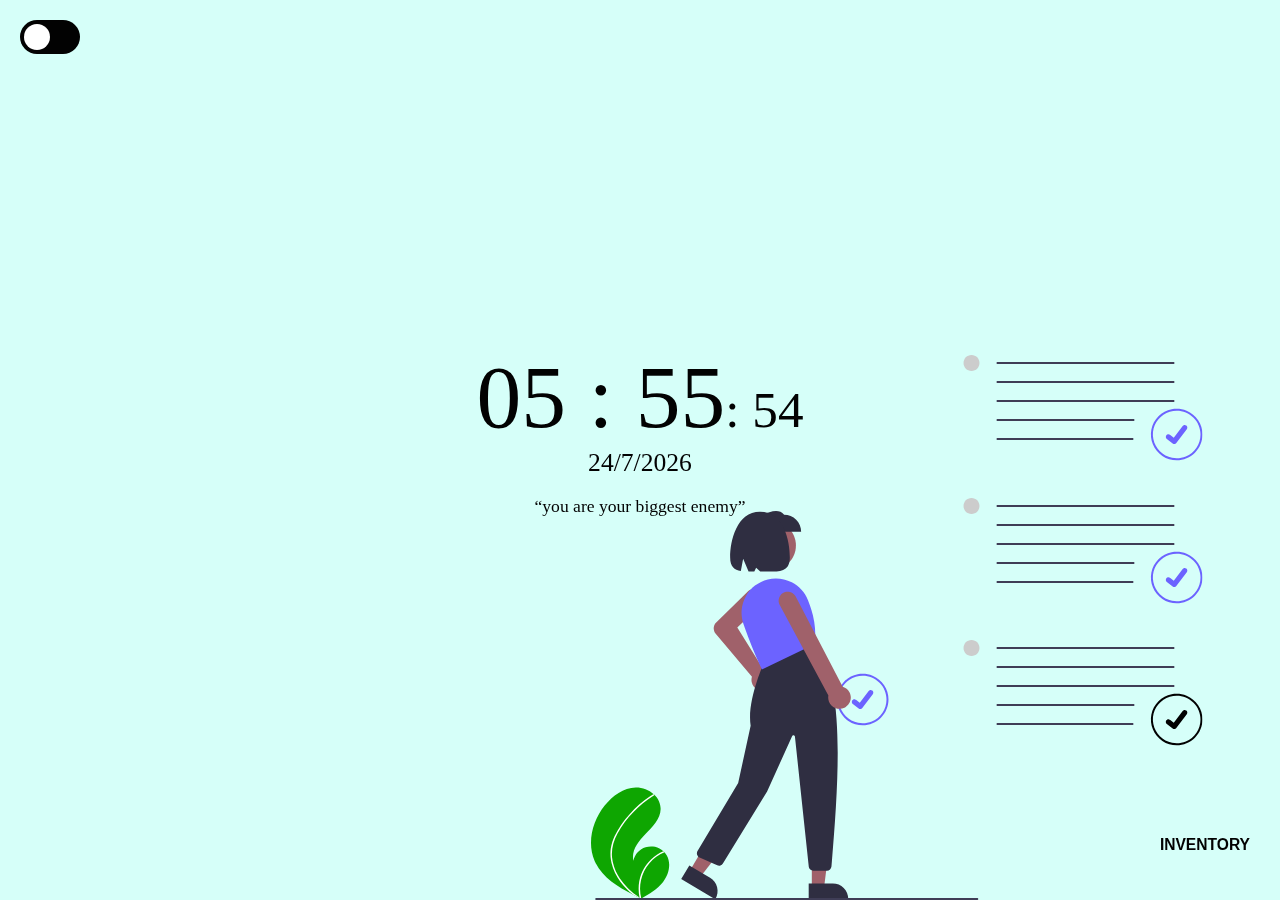
<file: index.html>
<!DOCTYPE html>
<html lang="en">

<head>
    <meta charset="UTF-8">
    <meta name="viewport" content="width=device-width, initial-scale=1.0">
    <meta http-equiv="Cache-control" content="private">
    <link rel="stylesheet" href="./style.css">
    <link rel="shortcut icon" href="./favicon-32x32.png" type="image/x-icon">
    <title>Home</title>
</head>

<body class="dark">
    <div class="time-container">
        <div class="time" id="time"></div>
        <div class="seconds" id="seconds"></div>
    </div>

    <div class="background-desktop">
        <svg width="612" height="545" viewBox="0 0 612 545" fill="none" xmlns="http://www.w3.org/2000/svg">
            <g id="undraw_Up_to_date_re_nqid 1" clip-path="url(#clip0)">
                <g id="plant">
                    <path id="Vector"
                        d="M3.62509 505.882C10.5969 521.827 26.0846 531.585 41.943 539.516C44.1573 540.624 46.368 541.7 48.5752 542.744C48.5898 542.749 48.6057 542.76 48.6204 542.764C48.7266 542.814 48.8329 542.864 48.9324 542.915C49.3879 543.13 49.8436 543.345 50.2951 543.558L50.0801 543.691L49.4093 544.101C49.6416 543.968 49.8714 543.84 50.1038 543.707C50.1728 543.667 50.2458 543.629 50.3147 543.589C58.3184 539.06 66.4391 534.26 72.0732 527.014C77.917 519.491 80.4682 508.567 75.6755 500.334C75.046 499.256 74.2982 498.251 73.446 497.339C73.0949 496.955 72.7234 496.593 72.3398 496.24C70.008 494.056 67.1363 492.531 64.0202 491.825C60.904 491.118 57.6558 491.253 54.6096 492.218C51.5633 493.183 48.8289 494.941 46.6876 497.313C44.5463 499.685 43.0754 502.584 42.426 505.713C40.0394 495.899 47.145 486.473 54.2309 479.275C61.3206 472.079 69.415 464.193 69.6329 454.091C69.6277 451.344 69.0411 448.629 67.9115 446.125C66.7819 443.62 65.1351 441.384 63.0792 439.561C62.9539 439.445 62.8289 439.33 62.7008 439.218C57.7929 434.789 51.3948 432.374 44.7844 432.457C32.4988 432.801 21.5758 440.773 13.8866 450.364C1.51017 465.796 -4.30097 487.753 3.62509 505.882Z"
                        fill="#0EA601" />
                    <path id="Vector_2"
                        d="M23.5354 481.186C21.6884 485.112 20.4238 489.287 19.7816 493.579C19.2648 497.407 19.3233 501.29 19.955 505.101C21.3215 512.934 24.5491 520.324 29.3661 526.649C32.9996 531.451 37.2253 535.774 41.943 539.516C44.1573 540.624 46.368 541.7 48.5752 542.744C48.5898 542.749 48.6057 542.76 48.6204 542.764C48.7266 542.814 48.8329 542.864 48.9324 542.915C49.3879 543.13 49.8435 543.345 50.2951 543.558L50.0801 543.69L49.4093 544.101C49.6417 543.968 49.8714 543.84 50.1038 543.707C50.1728 543.667 50.2458 543.629 50.3147 543.589C48.7348 537.476 48.643 531.074 50.047 524.919C51.451 518.763 54.3099 513.034 58.3841 508.211C62.4779 503.451 67.6388 499.726 73.446 497.339C73.0949 496.955 72.7234 496.593 72.3399 496.24C70.102 497.199 67.9533 498.355 65.9188 499.692C58.6435 504.451 53.0936 511.426 50.0908 519.585C47.4069 526.987 46.8908 535.002 48.6029 542.687C48.2139 542.419 47.8235 542.143 47.444 541.869C40.1028 536.843 33.7485 530.509 28.6983 523.185C24.4586 516.908 21.8273 509.686 21.0362 502.153C20.2685 493.927 22.5263 485.914 26.3745 478.69C30.6176 470.964 35.8971 463.855 42.0664 457.56C48.2667 451.088 55.2357 445.398 62.8181 440.619C62.989 440.509 63.1113 440.339 63.1599 440.142C63.2085 439.945 63.1796 439.737 63.0792 439.561C63.0033 439.401 62.8673 439.278 62.7009 439.218C62.6161 439.194 62.5271 439.189 62.4404 439.204C62.3537 439.22 62.2716 439.254 62.2001 439.306C61.264 439.896 60.3357 440.493 59.418 441.108C51.7742 446.233 44.7967 452.287 38.6457 459.132C32.5326 465.685 27.439 473.119 23.5354 481.186V481.186Z"
                        fill="white" />
                </g>
                <path id="Vector_3"
                    d="M180.367 215.154C193.932 215.154 204.928 204.158 204.928 190.593C204.928 177.029 193.932 166.032 180.367 166.032C166.802 166.032 155.806 177.029 155.806 190.593C155.806 204.158 166.802 215.154 180.367 215.154Z"
                    fill="#A0616A" />
                <path id="Vector_4"
                    d="M171.499 335.925C171.19 335.925 170.879 335.912 170.567 335.884C169.022 335.756 167.522 335.302 166.165 334.553C164.808 333.804 163.625 332.776 162.692 331.538C161.76 330.299 161.1 328.878 160.755 327.367C160.41 325.855 160.389 324.288 160.692 322.768C160.764 322.415 160.854 322.066 160.962 321.722L124.712 278.849C123.531 277.441 122.835 275.69 122.728 273.855C122.621 272.021 123.108 270.201 124.118 268.665L124.183 268.585L156.813 236.411C157.7 235.536 158.752 234.846 159.907 234.38C161.062 233.914 162.299 233.682 163.544 233.696C164.79 233.711 166.021 233.972 167.165 234.465C168.309 234.957 169.345 235.672 170.211 236.567C171.078 237.462 171.758 238.52 172.214 239.68C172.669 240.839 172.89 242.078 172.865 243.323C172.839 244.569 172.566 245.797 172.063 246.937C171.56 248.076 170.836 249.105 169.933 249.964L146.301 272.43L172.173 313.954C172.663 313.979 173.15 314.039 173.632 314.134C176.308 314.668 178.69 316.177 180.315 318.369C181.941 320.561 182.694 323.279 182.428 325.995C182.162 328.711 180.897 331.231 178.877 333.066C176.858 334.901 174.228 335.92 171.499 335.926L171.499 335.925Z"
                    fill="#A0616A" />
                <path id="Vector_5"
                    d="M220.819 532.422L233.079 532.421L238.911 485.133L220.817 485.134L220.819 532.422Z"
                    fill="#A0616A" />
                <path id="Vector_6"
                    d="M217.692 528.419L241.836 528.418H241.837C243.857 528.418 245.858 528.816 247.725 529.589C249.592 530.362 251.288 531.496 252.717 532.924C254.145 534.353 255.279 536.049 256.052 537.916C256.825 539.783 257.223 541.784 257.223 543.804V544.304L217.693 544.306L217.692 528.419Z"
                    fill="#2F2E41" />
                <path id="Vector_7" d="M98.963 515.471L109.497 521.743L138.702 484.096L123.155 474.84L98.963 515.471Z"
                    fill="#A0616A" />
                <path id="Vector_8"
                    d="M98.3242 510.432L119.069 522.784L119.07 522.784C120.806 523.818 122.322 525.183 123.53 526.803C124.739 528.422 125.616 530.264 126.113 532.222C126.609 534.181 126.715 536.218 126.425 538.218C126.134 540.217 125.452 542.14 124.419 543.876L124.163 544.306L90.1969 524.082L98.3242 510.432Z"
                    fill="#2F2E41" />
                <path id="Vector_9"
                    d="M235.972 515.719H222.243C221.132 515.721 220.059 515.311 219.232 514.567C218.406 513.824 217.884 512.801 217.769 511.695L203.929 381.598C203.894 381.271 203.752 380.964 203.525 380.725C203.299 380.486 203 380.328 202.675 380.276C202.349 380.224 202.016 380.28 201.726 380.436C201.436 380.592 201.205 380.839 201.07 381.139L176.102 436.425L131.898 508.506C131.326 509.43 130.44 510.117 129.403 510.441C128.365 510.765 127.246 510.705 126.249 510.271L108.59 502.502C108.006 502.245 107.484 501.866 107.057 501.392C106.631 500.918 106.31 500.358 106.116 499.75C105.922 499.142 105.859 498.5 105.932 497.866C106.005 497.233 106.212 496.622 106.54 496.074L147.175 428.033L159.638 370.705C155.718 345.843 172.522 308.882 172.692 308.51L172.775 308.33L223.301 288.119L223.533 288.403C253.556 325.051 248.67 414.89 240.457 511.596C240.356 512.718 239.84 513.762 239.011 514.525C238.182 515.287 237.098 515.713 235.972 515.719V515.719Z"
                    fill="#2F2E41" />
                <path id="Vector_10"
                    d="M170.911 314.387L170.695 313.934C170.592 313.717 160.3 292.01 152.366 268.81C150.841 264.324 150.265 259.57 150.673 254.849C151.082 250.128 152.466 245.543 154.739 241.385C157.041 237.185 160.191 233.508 163.988 230.587C167.786 227.667 172.148 225.568 176.8 224.422V224.422C184.874 222.486 193.376 223.516 200.755 227.323C208.134 231.131 213.899 237.462 217.001 245.165C223.295 260.902 225.529 275.58 223.641 288.79L223.604 289.054L223.363 289.17L170.911 314.387Z"
                    fill="#6C63FF" />
                <g id="girlhand">
                    <path id="Vector_11"
                        d="M271.693 370.284C266.59 370.284 261.601 368.77 257.357 365.935C253.114 363.1 249.807 359.07 247.854 354.355C245.901 349.64 245.39 344.452 246.386 339.447C247.381 334.441 249.839 329.843 253.447 326.235C257.056 322.626 261.654 320.169 266.659 319.173C271.664 318.177 276.852 318.688 281.567 320.641C286.282 322.594 290.312 325.902 293.148 330.145C295.983 334.388 297.496 339.377 297.496 344.48C297.488 351.322 294.767 357.88 289.93 362.718C285.093 367.555 278.534 370.276 271.693 370.284V370.284ZM271.693 320.677C266.985 320.677 262.383 322.073 258.469 324.689C254.554 327.304 251.503 331.022 249.702 335.371C247.9 339.721 247.429 344.507 248.347 349.124C249.266 353.742 251.533 357.983 254.862 361.312C258.19 364.641 262.432 366.908 267.049 367.826C271.667 368.745 276.453 368.273 280.802 366.472C285.152 364.67 288.869 361.619 291.485 357.705C294.1 353.79 295.496 349.188 295.496 344.48C295.489 338.17 292.979 332.119 288.517 327.657C284.054 323.194 278.004 320.684 271.693 320.677V320.677Z"
                        fill="#6C63FF" />
                    <path id="Path 395"
                        d="M269.235 353.942C268.677 353.943 268.134 353.762 267.688 353.428L267.66 353.407L261.831 348.948C261.561 348.741 261.334 348.483 261.164 348.188C260.994 347.894 260.883 347.569 260.839 347.231C260.794 346.894 260.817 346.551 260.905 346.223C260.992 345.894 261.144 345.586 261.351 345.316C261.558 345.046 261.816 344.82 262.111 344.649C262.405 344.479 262.73 344.369 263.068 344.324C263.405 344.279 263.748 344.302 264.076 344.39C264.405 344.478 264.713 344.629 264.983 344.836L268.759 347.732L277.681 336.092C277.887 335.822 278.145 335.596 278.44 335.425C278.734 335.255 279.059 335.145 279.396 335.1C279.733 335.056 280.076 335.078 280.405 335.166C280.733 335.254 281.041 335.406 281.311 335.612L281.312 335.613L281.256 335.69L281.313 335.613C281.858 336.031 282.214 336.649 282.303 337.329C282.393 338.01 282.209 338.699 281.792 339.244L271.298 352.929C271.055 353.244 270.743 353.499 270.386 353.674C270.028 353.85 269.635 353.94 269.238 353.939L269.235 353.942Z"
                        fill="#6C63FF" />
                    <path id="Vector_12"
                        d="M257.333 349.604C256.29 350.909 254.971 351.967 253.47 352.701C251.97 353.436 250.326 353.83 248.655 353.854V353.854C247.132 353.875 245.62 353.588 244.21 353.01C242.8 352.432 241.522 351.575 240.451 350.49C239.381 349.405 238.541 348.116 237.982 346.698C237.423 345.281 237.155 343.765 237.197 342.242C237.214 341.685 237.274 341.13 237.376 340.582L189.013 250.507C188.381 249.495 187.954 248.368 187.759 247.191C187.563 246.014 187.602 244.81 187.873 243.648C188.145 242.487 188.643 241.39 189.34 240.421C190.037 239.453 190.918 238.631 191.933 238.005C192.948 237.378 194.078 236.958 195.256 236.769C196.434 236.58 197.638 236.626 198.798 236.904C199.958 237.182 201.052 237.687 202.016 238.389C202.981 239.092 203.797 239.978 204.418 240.997L251.665 331.704C253.448 332.222 255.075 333.172 256.403 334.469C257.731 335.766 258.719 337.37 259.28 339.14C259.84 340.91 259.956 342.791 259.616 344.616C259.276 346.441 258.492 348.154 257.333 349.604V349.604Z"
                        fill="#A0616A" />
                </g>
                <path id="Vector_13"
                    d="M210.146 176.719H171.146V159.719C179.706 156.319 188.083 153.427 193.146 159.719C197.655 159.719 201.979 161.511 205.167 164.699C208.355 167.887 210.146 172.211 210.146 176.719Z"
                    fill="#2F2E41" />
                <path id="Vector_14"
                    d="M168.987 156.719C145.672 156.719 139.146 185.944 139.146 202.431C139.146 211.625 143.305 214.914 149.839 216.027L152.146 203.719L157.551 216.556C159.387 216.565 161.315 216.53 163.314 216.493L165.146 212.719L169.233 216.425C185.6 216.449 198.828 218.835 198.828 202.431C198.828 185.944 193.104 156.719 168.987 156.719Z"
                    fill="#2F2E41" />
                <path id="Vector_15"
                    d="M380.496 159C384.914 159 388.496 155.418 388.496 151C388.496 146.582 384.914 143 380.496 143C376.078 143 372.496 146.582 372.496 151C372.496 155.418 376.078 159 380.496 159Z"
                    fill="#CCCCCC" />
                <path id="Vector_16"
                    d="M585.693 248.284C580.59 248.284 575.601 246.77 571.357 243.935C567.114 241.1 563.807 237.07 561.854 232.355C559.901 227.64 559.39 222.452 560.386 217.447C561.381 212.441 563.839 207.843 567.447 204.235C571.056 200.626 575.654 198.169 580.659 197.173C585.664 196.177 590.852 196.688 595.567 198.641C600.282 200.594 604.312 203.902 607.148 208.145C609.983 212.388 611.496 217.377 611.496 222.48C611.488 229.322 608.767 235.88 603.93 240.718C599.093 245.555 592.534 248.276 585.693 248.284V248.284ZM585.693 198.677C580.985 198.677 576.383 200.073 572.469 202.689C568.554 205.304 565.503 209.022 563.702 213.371C561.9 217.721 561.429 222.507 562.347 227.124C563.266 231.742 565.533 235.983 568.862 239.312C572.19 242.641 576.432 244.908 581.049 245.826C585.667 246.745 590.453 246.273 594.802 244.472C599.152 242.67 602.869 239.619 605.485 235.705C608.1 231.79 609.496 227.188 609.496 222.48C609.489 216.17 606.979 210.119 602.517 205.657C598.054 201.194 592.004 198.684 585.693 198.677V198.677Z"
                    fill="#6C63FF" />
                <path id="Path 395_2"
                    d="M583.235 231.942C582.677 231.943 582.134 231.762 581.688 231.428L581.66 231.407L575.831 226.948C575.286 226.53 574.929 225.912 574.839 225.231C574.749 224.55 574.933 223.861 575.351 223.316C575.769 222.771 576.387 222.414 577.068 222.324C577.749 222.234 578.438 222.418 578.983 222.836L582.759 225.732L591.68 214.092C591.887 213.822 592.145 213.596 592.44 213.425C592.734 213.255 593.059 213.145 593.396 213.1C593.733 213.056 594.076 213.078 594.405 213.166C594.733 213.254 595.041 213.406 595.311 213.612L595.312 213.613L595.256 213.69L595.313 213.613C595.857 214.031 596.214 214.649 596.303 215.329C596.393 216.01 596.209 216.699 595.792 217.244L585.298 230.929C585.055 231.244 584.743 231.499 584.386 231.674C584.028 231.85 583.635 231.94 583.237 231.939L583.235 231.942Z"
                    fill="#6C63FF" />
                <path id="Vector_17"
                    d="M582.496 152H406.496C406.231 152 405.977 151.895 405.789 151.707C405.602 151.52 405.496 151.265 405.496 151C405.496 150.735 405.602 150.48 405.789 150.293C405.977 150.105 406.231 150 406.496 150H582.496C582.761 150 583.016 150.105 583.203 150.293C583.391 150.48 583.496 150.735 583.496 151C583.496 151.265 583.391 151.52 583.203 151.707C583.016 151.895 582.761 152 582.496 152Z"
                    fill="#3F3D56" />
                <path id="Vector_18"
                    d="M582.496 171H406.496C406.231 171 405.977 170.895 405.789 170.707C405.602 170.52 405.496 170.265 405.496 170C405.496 169.735 405.602 169.48 405.789 169.293C405.977 169.105 406.231 169 406.496 169H582.496C582.761 169 583.016 169.105 583.203 169.293C583.391 169.48 583.496 169.735 583.496 170C583.496 170.265 583.391 170.52 583.203 170.707C583.016 170.895 582.761 171 582.496 171Z"
                    fill="#3F3D56" />
                <path id="Vector_19"
                    d="M582.496 190H406.496C406.231 190 405.977 189.895 405.789 189.707C405.602 189.52 405.496 189.265 405.496 189C405.496 188.735 405.602 188.48 405.789 188.293C405.977 188.105 406.231 188 406.496 188H582.496C582.761 188 583.016 188.105 583.203 188.293C583.391 188.48 583.496 188.735 583.496 189C583.496 189.265 583.391 189.52 583.203 189.707C583.016 189.895 582.761 190 582.496 190Z"
                    fill="#3F3D56" />
                <path id="Vector_20"
                    d="M542.496 209H406.496C406.231 209 405.977 208.895 405.789 208.707C405.602 208.52 405.496 208.265 405.496 208C405.496 207.735 405.602 207.48 405.789 207.293C405.977 207.105 406.231 207 406.496 207H542.496C542.761 207 543.016 207.105 543.203 207.293C543.391 207.48 543.496 207.735 543.496 208C543.496 208.265 543.391 208.52 543.203 208.707C543.016 208.895 542.761 209 542.496 209Z"
                    fill="#3F3D56" />
                <path id="Vector_21"
                    d="M541.496 228H406.496C406.231 228 405.977 227.895 405.789 227.707C405.602 227.52 405.496 227.265 405.496 227C405.496 226.735 405.602 226.48 405.789 226.293C405.977 226.105 406.231 226 406.496 226H541.496C541.761 226 542.016 226.105 542.203 226.293C542.391 226.48 542.496 226.735 542.496 227C542.496 227.265 542.391 227.52 542.203 227.707C542.016 227.895 541.761 228 541.496 228Z"
                    fill="#3F3D56" />
                <path id="Vector_22"
                    d="M380.496 16C384.914 16 388.496 12.4183 388.496 8C388.496 3.58172 384.914 0 380.496 0C376.078 0 372.496 3.58172 372.496 8C372.496 12.4183 376.078 16 380.496 16Z"
                    fill="#CCCCCC" />
                <path id="Vector_23"
                    d="M585.693 105.284C580.59 105.284 575.601 103.77 571.357 100.935C567.114 98.0998 563.807 94.0699 561.854 89.355C559.901 84.64 559.39 79.4519 560.386 74.4465C561.381 69.4412 563.839 64.8435 567.447 61.2348C571.056 57.6262 575.654 55.1687 580.659 54.1731C585.664 53.1774 590.852 53.6884 595.567 55.6414C600.282 57.5944 604.312 60.9017 607.148 65.145C609.983 69.3883 611.496 74.3771 611.496 79.4805C611.488 86.3216 608.767 92.8803 603.93 97.7176C599.093 102.555 592.534 105.276 585.693 105.284V105.284ZM585.693 55.6773C580.985 55.6773 576.383 57.0733 572.469 59.6888C568.554 62.3044 565.503 66.0219 563.702 70.3714C561.9 74.7208 561.429 79.5069 562.347 84.1242C563.266 88.7416 565.533 92.983 568.862 96.3119C572.19 99.6408 576.432 101.908 581.049 102.826C585.667 103.745 590.453 103.273 594.802 101.472C599.152 99.6702 602.869 96.6193 605.485 92.7048C608.1 88.7904 609.496 84.1883 609.496 79.4805C609.489 73.1697 606.979 67.1194 602.517 62.6569C598.054 58.1945 592.004 55.6844 585.693 55.6773V55.6773Z"
                    fill="#6C63FF" />
                <path id="Path 395_3"
                    d="M583.235 88.942C582.677 88.9429 582.134 88.7624 581.688 88.4277L581.66 88.4069L575.831 83.9479C575.286 83.5299 574.929 82.9125 574.839 82.2314C574.749 81.5503 574.933 80.8613 575.351 80.3161C575.769 79.7709 576.387 79.414 577.068 79.3241C577.749 79.2341 578.438 79.4184 578.983 79.8364L582.759 82.7317L591.68 71.092C591.887 70.8221 592.145 70.5957 592.44 70.4255C592.734 70.2554 593.059 70.1449 593.396 70.1004C593.733 70.0558 594.076 70.0781 594.405 70.166C594.733 70.2539 595.041 70.4056 595.311 70.6125L595.312 70.613L595.256 70.6899L595.313 70.613C595.857 71.0315 596.214 71.6488 596.303 72.3295C596.393 73.0103 596.209 73.6988 595.792 74.2441L585.298 87.9287C585.055 88.244 584.743 88.4992 584.386 88.6744C584.028 88.8496 583.635 88.9401 583.237 88.9389L583.235 88.942Z"
                    fill="#6C63FF" />
                <path id="Vector_24"
                    d="M582.496 9H406.496C406.231 9 405.977 8.89464 405.789 8.70711C405.602 8.51957 405.496 8.26522 405.496 8C405.496 7.73478 405.602 7.48043 405.789 7.29289C405.977 7.10536 406.231 7 406.496 7H582.496C582.761 7 583.016 7.10536 583.203 7.29289C583.391 7.48043 583.496 7.73478 583.496 8C583.496 8.26522 583.391 8.51957 583.203 8.70711C583.016 8.89464 582.761 9 582.496 9Z"
                    fill="#3F3D56" />
                <path id="Vector_25"
                    d="M582.496 28H406.496C406.231 28 405.977 27.8946 405.789 27.7071C405.602 27.5196 405.496 27.2652 405.496 27C405.496 26.7348 405.602 26.4804 405.789 26.2929C405.977 26.1054 406.231 26 406.496 26H582.496C582.761 26 583.016 26.1054 583.203 26.2929C583.391 26.4804 583.496 26.7348 583.496 27C583.496 27.2652 583.391 27.5196 583.203 27.7071C583.016 27.8946 582.761 28 582.496 28Z"
                    fill="#3F3D56" />
                <path id="Vector_26"
                    d="M582.496 47H406.496C406.231 47 405.977 46.8946 405.789 46.7071C405.602 46.5196 405.496 46.2652 405.496 46C405.496 45.7348 405.602 45.4804 405.789 45.2929C405.977 45.1054 406.231 45 406.496 45H582.496C582.761 45 583.016 45.1054 583.203 45.2929C583.391 45.4804 583.496 45.7348 583.496 46C583.496 46.2652 583.391 46.5196 583.203 46.7071C583.016 46.8946 582.761 47 582.496 47Z"
                    fill="#3F3D56" />
                <path id="Vector_27"
                    d="M542.496 66H406.496C406.231 66 405.977 65.8946 405.789 65.7071C405.602 65.5196 405.496 65.2652 405.496 65C405.496 64.7348 405.602 64.4804 405.789 64.2929C405.977 64.1054 406.231 64 406.496 64H542.496C542.761 64 543.016 64.1054 543.203 64.2929C543.391 64.4804 543.496 64.7348 543.496 65C543.496 65.2652 543.391 65.5196 543.203 65.7071C543.016 65.8946 542.761 66 542.496 66Z"
                    fill="#3F3D56" />
                <path id="Vector_28"
                    d="M541.496 85H406.496C406.231 85 405.977 84.8946 405.789 84.7071C405.602 84.5196 405.496 84.2652 405.496 84C405.496 83.7348 405.602 83.4804 405.789 83.2929C405.977 83.1054 406.231 83 406.496 83H541.496C541.761 83 542.016 83.1054 542.203 83.2929C542.391 83.4804 542.496 83.7348 542.496 84C542.496 84.2652 542.391 84.5196 542.203 84.7071C542.016 84.8946 541.761 85 541.496 85Z"
                    fill="#3F3D56" />
                <path id="Vector_29"
                    d="M380.496 301C384.914 301 388.496 297.418 388.496 293C388.496 288.582 384.914 285 380.496 285C376.078 285 372.496 288.582 372.496 293C372.496 297.418 376.078 301 380.496 301Z"
                    fill="#CCCCCC" />
                <g id="changeTick">
                    <path id="Vector_30"
                        d="M585.693 390.284C580.59 390.284 575.601 388.77 571.357 385.935C567.114 383.1 563.807 379.07 561.854 374.355C559.901 369.64 559.39 364.452 560.386 359.447C561.381 354.441 563.839 349.844 567.447 346.235C571.056 342.626 575.654 340.169 580.659 339.173C585.664 338.177 590.852 338.688 595.567 340.641C600.282 342.594 604.312 345.902 607.148 350.145C609.983 354.388 611.496 359.377 611.496 364.48C611.488 371.322 608.767 377.88 603.93 382.718C599.093 387.555 592.534 390.276 585.693 390.284V390.284ZM585.693 340.677C580.985 340.677 576.383 342.073 572.469 344.689C568.554 347.304 565.503 351.022 563.702 355.371C561.9 359.721 561.429 364.507 562.347 369.124C563.266 373.742 565.533 377.983 568.862 381.312C572.19 384.641 576.432 386.908 581.049 387.826C585.667 388.745 590.453 388.273 594.802 386.472C599.152 384.67 602.869 381.619 605.485 377.705C608.1 373.79 609.496 369.188 609.496 364.48C609.489 358.17 606.979 352.119 602.517 347.657C598.054 343.195 592.004 340.684 585.693 340.677V340.677Z"
                        fill="currentColor" />
                    <path id="Path 395_4"
                        d="M583.235 373.942C582.677 373.943 582.134 373.762 581.688 373.428L581.66 373.407L575.831 368.948C575.561 368.741 575.334 368.483 575.164 368.188C574.994 367.894 574.883 367.569 574.839 367.231C574.794 366.894 574.817 366.551 574.905 366.223C574.992 365.894 575.144 365.586 575.351 365.316C575.558 365.046 575.816 364.82 576.111 364.649C576.405 364.479 576.73 364.369 577.068 364.324C577.405 364.279 577.748 364.302 578.076 364.39C578.405 364.478 578.713 364.629 578.983 364.836L582.759 367.732L591.681 356.092C591.887 355.822 592.145 355.596 592.44 355.425C592.734 355.255 593.059 355.145 593.396 355.1C593.733 355.056 594.076 355.078 594.405 355.166C594.733 355.254 595.041 355.406 595.311 355.612L595.312 355.613L595.256 355.69L595.313 355.613C595.858 356.031 596.214 356.649 596.303 357.329C596.393 358.01 596.209 358.699 595.792 359.244L585.298 372.929C585.055 373.244 584.743 373.499 584.386 373.674C584.028 373.85 583.635 373.94 583.238 373.939L583.235 373.942Z"
                        fill="currentColor" />
                </g>
                <path id="Vector_31"
                    d="M582.496 294H406.496C406.231 294 405.977 293.895 405.789 293.707C405.602 293.52 405.496 293.265 405.496 293C405.496 292.735 405.602 292.48 405.789 292.293C405.977 292.105 406.231 292 406.496 292H582.496C582.761 292 583.016 292.105 583.203 292.293C583.391 292.48 583.496 292.735 583.496 293C583.496 293.265 583.391 293.52 583.203 293.707C583.016 293.895 582.761 294 582.496 294Z"
                    fill="#3F3D56" />
                <path id="Vector_32"
                    d="M582.496 313H406.496C406.231 313 405.977 312.895 405.789 312.707C405.602 312.52 405.496 312.265 405.496 312C405.496 311.735 405.602 311.48 405.789 311.293C405.977 311.105 406.231 311 406.496 311H582.496C582.761 311 583.016 311.105 583.203 311.293C583.391 311.48 583.496 311.735 583.496 312C583.496 312.265 583.391 312.52 583.203 312.707C583.016 312.895 582.761 313 582.496 313Z"
                    fill="#3F3D56" />
                <path id="Vector_33"
                    d="M582.496 332H406.496C406.231 332 405.977 331.895 405.789 331.707C405.602 331.52 405.496 331.265 405.496 331C405.496 330.735 405.602 330.48 405.789 330.293C405.977 330.105 406.231 330 406.496 330H582.496C582.761 330 583.016 330.105 583.203 330.293C583.391 330.48 583.496 330.735 583.496 331C583.496 331.265 583.391 331.52 583.203 331.707C583.016 331.895 582.761 332 582.496 332Z"
                    fill="#3F3D56" />
                <path id="Vector_34"
                    d="M542.496 351H406.496C406.231 351 405.977 350.895 405.789 350.707C405.602 350.52 405.496 350.265 405.496 350C405.496 349.735 405.602 349.48 405.789 349.293C405.977 349.105 406.231 349 406.496 349H542.496C542.761 349 543.016 349.105 543.203 349.293C543.391 349.48 543.496 349.735 543.496 350C543.496 350.265 543.391 350.52 543.203 350.707C543.016 350.895 542.761 351 542.496 351Z"
                    fill="#3F3D56" />
                <path id="Vector_35"
                    d="M541.496 370H406.496C406.231 370 405.977 369.895 405.789 369.707C405.602 369.52 405.496 369.265 405.496 369C405.496 368.735 405.602 368.48 405.789 368.293C405.977 368.105 406.231 368 406.496 368H541.496C541.761 368 542.016 368.105 542.203 368.293C542.391 368.48 542.496 368.735 542.496 369C542.496 369.265 542.391 369.52 542.203 369.707C542.016 369.895 541.761 370 541.496 370Z"
                    fill="#3F3D56" />
                <path id="Vector_36"
                    d="M386.264 545H5.26392C4.9987 545 4.74436 544.895 4.55682 544.707C4.36929 544.52 4.26392 544.265 4.26392 544C4.26392 543.735 4.36929 543.48 4.55682 543.293C4.74436 543.105 4.9987 543 5.26392 543H386.264C386.529 543 386.783 543.105 386.971 543.293C387.159 543.48 387.264 543.735 387.264 544C387.264 544.265 387.159 544.52 386.971 544.707C386.783 544.895 386.529 545 386.264 545Z"
                    fill="#3F3D56" />
            </g>
            <defs>
                <clipPath id="clip0">
                    <rect width="611.496" height="545" fill="white" />
                </clipPath>
            </defs>
        </svg>

    </div>
    <div class="background-mobile">
        <!-- find a way to genrate random svg shapes -->

        <svg id="bottom-circle">
            <circle cx="190px" cy="190px" r="180" />
        </svg>
        <svg id="top-circle">
            <circle cx="0" cy="0" r="180" />
        </svg>
    </div>
    <div id="date" class="date"></div>
    <blockquote>
        <q id="quotes">you are your biggest enemy</q><br>
        <span id="Author"></span>
    </blockquote>
    <div class="theme-switch-wrapper">
        <label class="theme-switch" for="checkbox">
            <input type="checkbox" id="checkbox" />
            <div class="slider round"></div>
        </label>
    </div>

    <button id="todo" class="btn todo-btn">
        <h3>INVENTORY</h3>
    </button>
    <nav id="todo-bar">

        <button class="btn close" id="closeTodo">&#9932;</button>
        <div class="tabs-container" id="tabsContainer">
            <select id="pageSelector">
                <!-- diffrent page Lists goes here -->
            </select>
            <button class="btn" id="modifyPageBtn">&vellip;</button>
            <div class="modal" id="modifyPopupBackground">
                <div class="modal-content">
                    <h2>Lists
                    </h2>
                    <button class="btn add-page" id="addPage">&plus; New List</button>
                    <div class="lists" id="lists">
                        <!-- diffrent page Lists goes here -->

                    </div>
                </div>
            </div>
        </div>
        <div class="todo-container" id="todos">
            <!-- this one willl contain the todos from -->
        </div>
        <form id="addTodoContainer" class="add-todo">
            <input type="text" id="newTodo" placeholder="start typing here..." autocomplete="off" />
            <input class="btn add" type="submit" value="&plus;" />
        </form>

    </nav>

    <script type="module" src="./script.js" defer></script>
</body>

</html>
</file>
<file: style.css>
* {
  box-sizing: border-box;
}

:root {
  --font: #020202;
  --background: #d6fff9;
  --nav-background: #36827f;
  --neutral-color: rgb(240, 135, 0);
  --nav-width: 30vw;
  --blob-color: rgb(240, 120, 90);
  --modal-color: #969ed9;
}
[data-theme="dark"] {
  --font: rgb(250, 235, 215);
  --background: #121212;
  --nav-background: #14213d;
}
.theme-switch-wrapper {
  display: flex;
  position: absolute;
  top: 20px;
  left: 20px;
  background: transparent;
  font-size: 2em;
  align-items: center;
}
em {
  margin-left: 10px;
  font-size: 1rem;
}
.theme-switch {
  display: inline-block;
  height: 34px;
  position: relative;
  width: 60px;
}

.theme-switch input {
  display: none;
}

.slider {
  background-color: #ccc;
  bottom: 0;
  cursor: pointer;
  left: 0;
  position: absolute;
  right: 0;
  top: 0;
  transition: 0.4s;
}

.slider:before {
  background-color: #fff;
  bottom: 4px;
  content: "";
  height: 26px;
  left: 4px;
  position: absolute;
  transition: 0.4s;
  width: 26px;
}

input[type="checkbox"] + .slider {
  background-color: var(--font);
}
input[type="checkbox"]:checked + .slider {
  background-color: #0ea601;
}

input:checked + .slider:before {
  transform: translateX(26px);
}

.slider.round {
  border-radius: 34px;
}

.slider.round:before {
  border-radius: 50%;
}
body {
  display: flex;
  flex-direction: column;
  justify-content: center;
  align-items: center;
  height: 100vh;
  margin: 0;
  transition-property: background-color, color;
  transition-duration: 1s;
  color: var(--font);
  background-color: var(--background);
  overflow: hidden;
}

.background-desktop {
  position: fixed;
  z-index: -60;
  display: flex;
  justify-content: end;
  right: 6vw;
  bottom: 0;
}
.background-mobile {
  z-index: -60;
  display: none;
}
.btn {
  border: none;
  padding: 10px;
  outline: none;
  border-radius: 15px;
  background: transparent;
  cursor: pointer;
  color: var(--font);
}

.btn:hover {
  scale: 1.045;
}

.date {
  display: flex;
  justify-content: center;
  align-self: center;
  font-size: 2vw;
}

.time-container {
  display: flex;
  flex-direction: row;
  justify-content: baseline;
  align-items: baseline;
}

.time {
  display: flex;
  flex-direction: column;
  font-size: 7vmax;
  font-weight: 100;
}

.seconds {
  display: inline;
  flex-direction: column;
  font-size: 4vmax;
  font-weight: 400;
}

.quote {
  font-size: 20px;
}

.todo-btn {
  position: fixed;
  bottom: 20px;
  right: 20px;
  background: transparent;
  color: currentColor;
}

nav {
  display: flex;
  flex-direction: column;
  position: fixed;
  height: 100vh;
  background-color: var(--nav-background);
  color: currentColor;
  width: var(--nav-width);
  right: calc(var(--nav-width) * -1);
  transform: translateX(var(--nav-width));
  transition: all 1s ease-out;
  padding: 0;
}

nav.active {
  transform: translateX(calc(var(--nav-width) * -1));
}

.close {
  width: min-content;
  display: block;
  border-radius: 0;
  padding: 5px;
  color: red;
}
.close:hover {
  background-color: red;
  color: white;
}

.delete::after {
  content: "delete";
}

#newTodo {
  border-radius: 15px;
  border: #020202 solid 1.5px;
  padding: 10px;
}

#newTodo:focus {
  outline: none;
}

form.add-todo {
  display: flex;
  position: absolute;
  bottom: 10px;
  margin: 20px 5px;
  width: 95%;
}
form > input[type="text"] {
  padding: 0;
  margin: 5px;
  flex: 1;
}
.add {
  background-color: var(--neutral-color);
  color: var(--font);
  margin: 10px;
  font-size: medium;
}

.tabs-container {
  display: flex;
}
select#pageSelector {
  width: 80%;
  appearance: none;
  margin: 5%;
  padding: 2%;
}

.todo-container {
  background-color: transparent;
  overflow-y: auto;
  display: flex;
  flex-direction: column;
  padding: 0;
  padding-left: 10px;
  height: 70vh;
}

.todo-content {
  display: flex;
  background-color: transparent;
  text-overflow: ellipsis;
  font-size: larger;
  justify-content: center;
  align-items: center;
  align-content: center;
  margin: 2px;
  border-bottom: 1px solid;
}

.todo-content.done .string {
  text-decoration: line-through;
  color: var(--blob-color);
}

.actions {
  display: flex;
  flex-direction: column;
  width: 20%;
  flex-shrink: 2;
  margin: 0;
  padding: 0;
}
.string {
  display: flex;
  flex-direction: column;
  justify-content: center;
  align-items: flex-start;
  width: 80%;
}
#girlhand {
  animation: move-Hand 10s ease-in-out infinite;
  transform-origin: top left;
  transform-box: fill-box;
}

.modal {
  display: none;
  position: fixed;
  z-index: 1;
  left: 0;
  top: 0;
  width: var(--nav-width);
  height: 100%;
  overflow: auto;
  color: black;
  background-color: rgba(0, 0, 0, 0.8);
}
.modal-content {
  z-index: 10;
  background-color: var(--modal-color);
  margin: 35% auto;
  padding: 20px;
  border: 1px solid #6974c9;
  border-radius: 10px;
  width: 80%;
  color: black;
  position: relative;
  overflow: auto;
}
.modal-content > h2 {
  position: sticky;
}
.add-page {
  position: absolute;
  top: 5%;
  right: 5%;
  color: black;
  border: 1px solid #6974c9;
  background-color: #6974c9;
}
.pageName {
  display: flex;
  border: 1px solid #6974c9;
  margin: 2px;
  padding: 10px;
}
.pageName > span {
  flex: 1;
  color: black;
}
.pageName.active {
  background-color: #6974c9;
}
@keyframes move-Hand {
  0% {
    transform: rotateZ(0deg);
  }
  50% {
    transform: rotateZ(-30deg);
  }
  100% {
    transform: rotateZ(0deg);
  }
}
blockquote {
  font-size: 1.1rem;
  display: flex;
  flex-direction: column;
  align-items: center;
  justify-content: center;
}
@media only screen and (max-width: 750px) {
  .modal-content {
    margin: auto;
  }
  nav {
    --nav-width: 100vw;
  }
  .background-desktop {
    display: none;
  }
  .close {
    background-color: red;
    color: white;
  }
  .background-mobile {
    display: flex;
    position: relative;
  }
  #bottom-circle {
    position: fixed;
    bottom: 0;
    right: 0;
    height: 200px;
    width: 200px;
  }
  #bottom-circle circle {
    fill: var(--blob-color);
  }
  #top-circle {
    position: fixed;
    top: 0;
    left: 0;
    height: 200px;
    width: 200px;
  }
  #top-circle circle {
    fill: var(--blob-color);
  }
  .seconds {
    display: none;
  }
  .time {
    font-size: 18vmin;
  }
  .date {
    font-size: 5vmin;
  }
  .quotes {
    font-size: 2vmin;
  }
}
</file>
